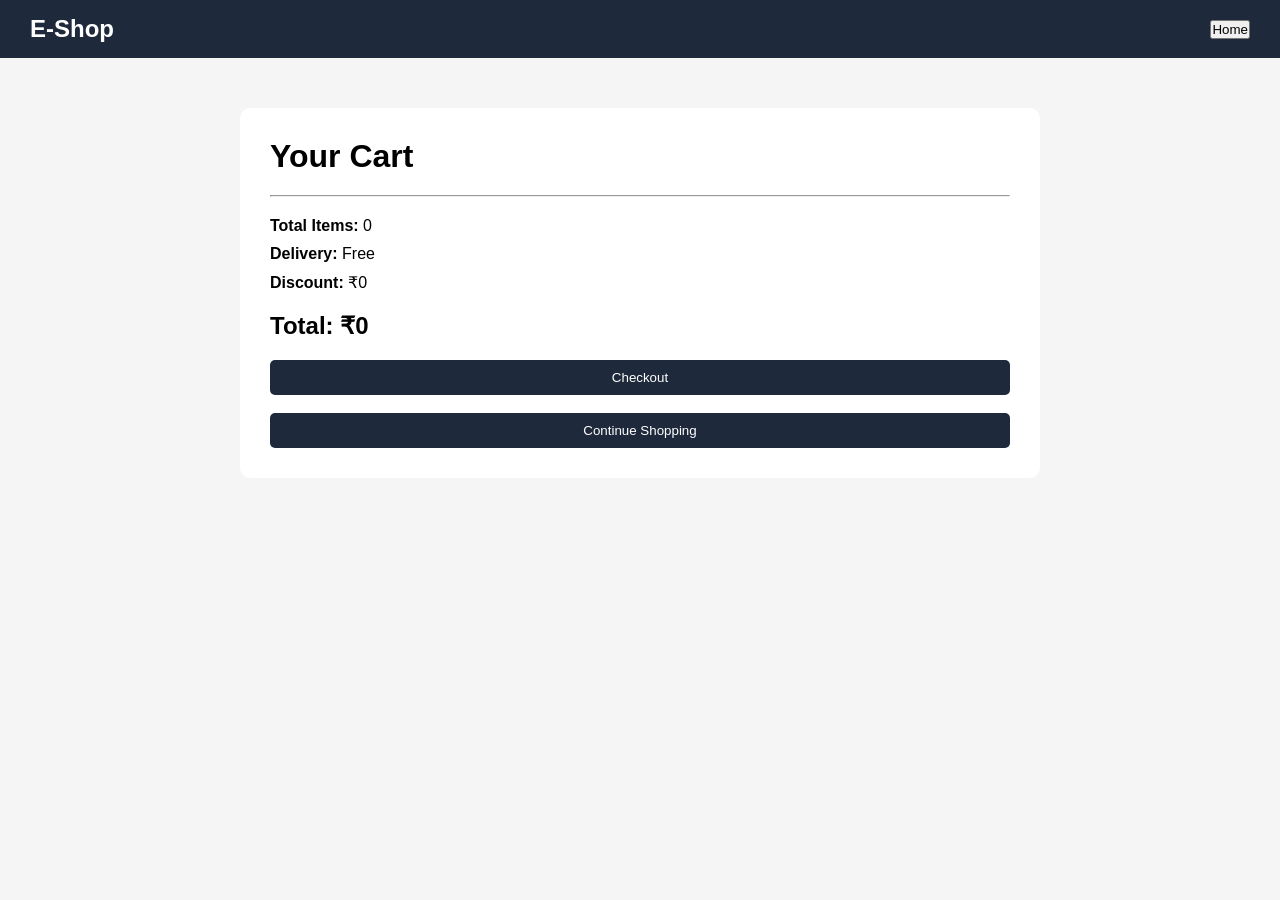
<file: frontend/cart.html>
<!DOCTYPE html>
<html>
<head>
    <title>Shopping Cart</title>
    <link rel="stylesheet" href="style.css">
</head>
<body>

<nav class="navbar">

    <div class="logo">
        E-Shop
    </div>

    <a href="index.html">
        <button>Home</button>
    </a>

</nav>

<div class="cart-container">

    <h1>Your Cart</h1>

    <div id="cartItems"></div>

    <hr>

    <div class="cart-summary">

        <p>
            <strong>Total Items:</strong>
            <span id="totalItems">0</span>
        </p>

        <p>
            <strong>Delivery:</strong> Free
        </p>

        <p>
            <strong>Discount:</strong> ₹0
        </p>

        <h2>
            Total:
            <span id="totalPrice">₹0</span>
        </h2>

    </div>

    <button class="cart-btn">
        Checkout
    </button>

    <br><br>

    <a href="index.html">
        <button class="cart-btn">
            Continue Shopping
        </button>
    </a>

</div>

<script>

const cart =
    JSON.parse(localStorage.getItem("cart")) || [];

const cartItems =
    document.getElementById("cartItems");

let total = 0;

cart.forEach((item, index) => {

    const div = document.createElement("div");

    div.classList.add("cart-item");

    div.innerHTML = `
        <div>
            <h3>${item.name}</h3>
            <p>${item.price}</p>
        </div>

        <button
            onclick="removeItem(${index})"
            class="cart-btn"
            style="width:auto;padding:8px 15px;"
        >
            Remove
        </button>
    `;

    cartItems.appendChild(div);

    total += Number(
        item.price.replace(/[₹,]/g, "")
    );

});

document.getElementById("totalItems").innerText =
    cart.length;

document.getElementById("totalPrice").innerText =
    "₹" + total.toLocaleString();

function removeItem(index) {

    let cart =
        JSON.parse(localStorage.getItem("cart")) || [];

    cart.splice(index, 1);

    localStorage.setItem(
        "cart",
        JSON.stringify(cart)
    );

    location.reload();

}

</script>

</body>
</html>
</file>
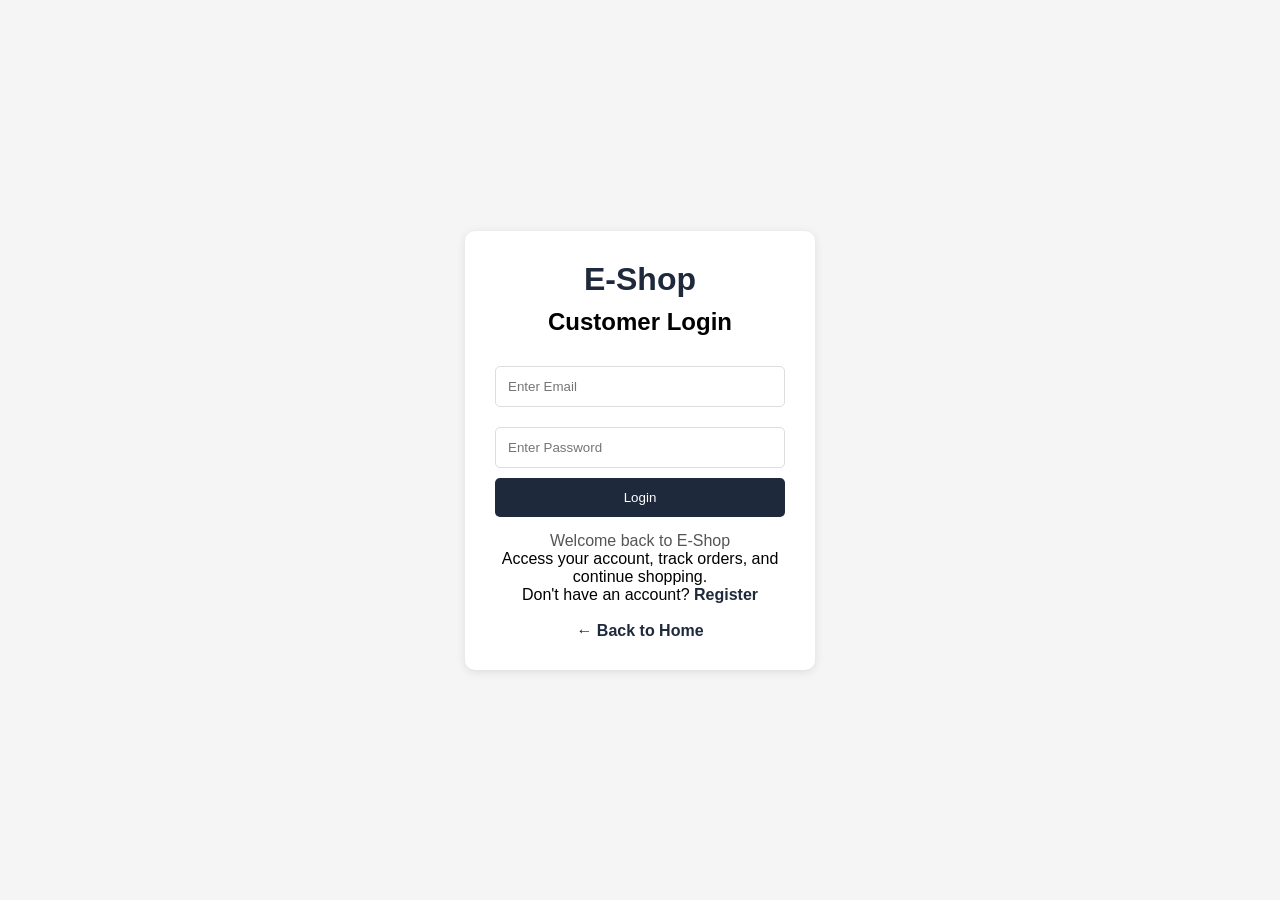
<file: frontend/login.html>
<!DOCTYPE html>
<html>
<head>
    <title>Customer Login</title>
    <link rel="stylesheet" href="style.css">
</head>
<body>

<div class="auth-container">

    <div class="auth-card">

        <h1>E-Shop</h1>

        <h2>Customer Login</h2>

        <input
            type="email"
            id="email"
            placeholder="Enter Email"
        >

        <input
            type="password"
            id="password"
            placeholder="Enter Password"
        >

        <button
            class="auth-btn"
            id="loginBtn"
        >
            Login
        </button>

        <p id="message"></p>

        <p class="welcome-text">
            Welcome back to E-Shop
        </p>

        <p>
            Access your account, track orders,
            and continue shopping.
        </p>

        <p>
            Don't have an account?
            <a href="register.html">Register</a>
        </p>

        <br>

        <a href="index.html">
            ← Back to Home
        </a>

    </div>

</div>

<script>

document.getElementById("loginBtn").addEventListener("click", async () => {

    const email = document.getElementById("email").value.trim();
    const password = document.getElementById("password").value;

    const message = document.getElementById("message");

    if (!email || !password) {

        message.innerText = "Please fill all fields.";
        return;

    }

    try {

        const response = await fetch(
            "https://ecommerce-backend-vnw2.onrender.com/auth/login",
            {
                method: "POST",
                headers: {
                    "Content-Type": "application/json"
                },
                body: JSON.stringify({
                    email,
                    password
                })
            }
        );

        const result = await response.text();

        if (result === "Login Successful") {

            message.style.color = "green";
            message.innerText = "Login Successful";

            sessionStorage.setItem(
                "loggedInUser",
                email.split("@")[0]
            );

            setTimeout(() => {

                window.location.href = "index.html";

            }, 1000);

        } else {

            message.style.color = "red";
            message.innerText = "Invalid Email or Password";

        }

    } catch (error) {

        console.error(error);

        message.style.color = "red";
        message.innerText = "Unable to connect to server.";

    }

});

</script>

</body>
</html>
</file>
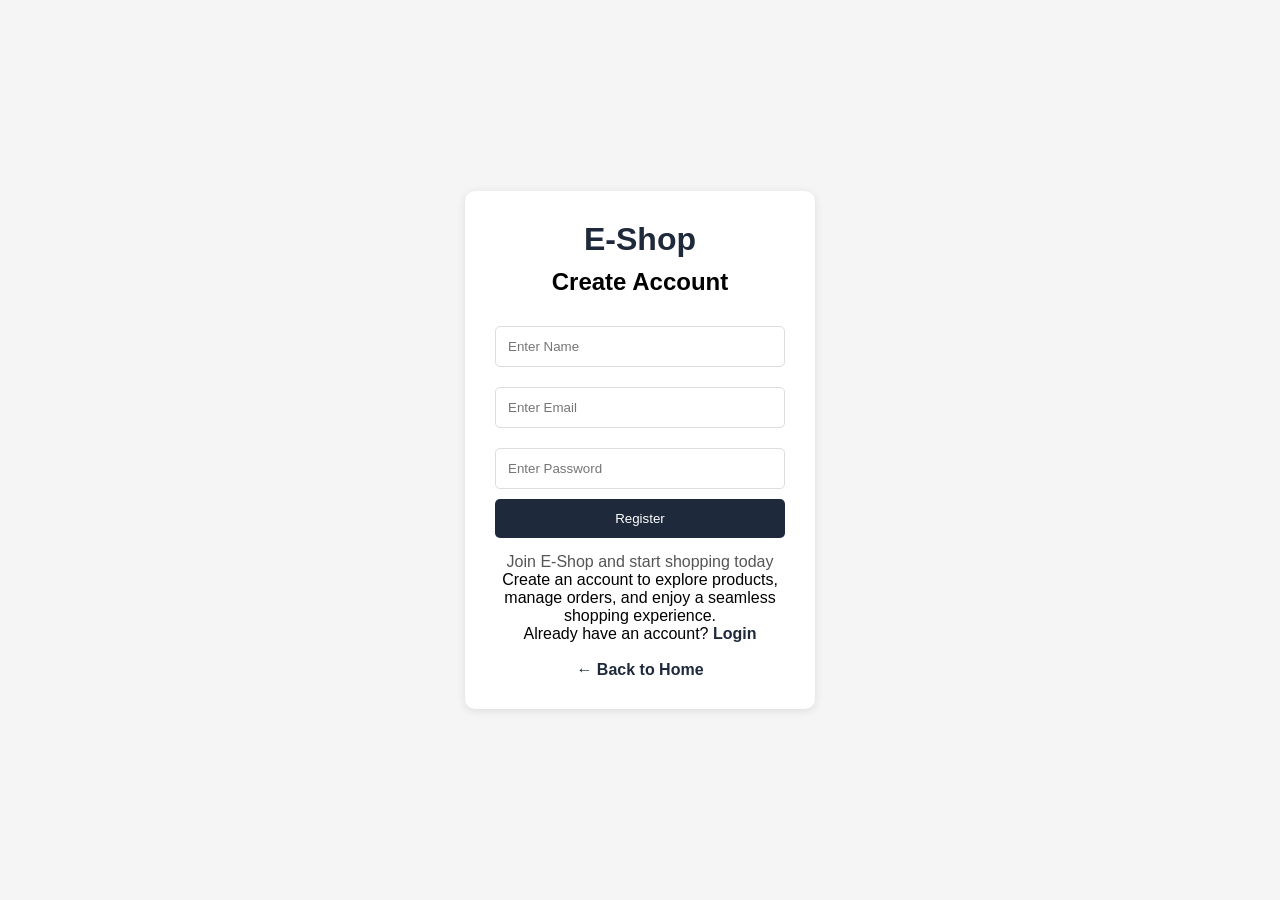
<file: frontend/register.html>
<!DOCTYPE html>
<html>
<head>
    <title>Register</title>
    <link rel="stylesheet" href="style.css">
</head>
<body>

<div class="auth-container">

    <div class="auth-card">

        <h1>E-Shop</h1>

        <h2>Create Account</h2>

        <input
            type="text"
            id="name"
            placeholder="Enter Name"
        >

        <input
            type="email"
            id="email"
            placeholder="Enter Email"
        >

        <input
            type="password"
            id="password"
            placeholder="Enter Password"
        >

        <button
            class="auth-btn"
            id="registerBtn"
        >
            Register
        </button>

        <p id="message"></p>

        <p class="welcome-text">
            Join E-Shop and start shopping today
        </p>

        <p>
            Create an account to explore products,
            manage orders, and enjoy a seamless
            shopping experience.
        </p>

        <p>
            Already have an account?
            <a href="login.html">Login</a>
        </p>

        <br>

        <a href="index.html">
            ← Back to Home
        </a>

    </div>

</div>

<script>

document.getElementById("registerBtn").addEventListener("click", async () => {

    const name = document.getElementById("name").value.trim();
    const email = document.getElementById("email").value.trim();
    const password = document.getElementById("password").value;

    const message = document.getElementById("message");

    if (!name || !email || !password) {

        message.style.color = "red";
        message.innerText = "Please fill all fields.";
        return;

    }

    try {

        const response = await fetch(
            "https://ecommerce-backend-vnw2.onrender.com/auth/register",
            {
                method: "POST",
                headers: {
                    "Content-Type": "application/json"
                },
                body: JSON.stringify({
                    name,
                    email,
                    password
                })
            }
        );

        const result = await response.text();

        if (result === "Email already registered") {

            message.style.color = "red";
            message.innerText = result;

        } else {

            message.style.color = "green";
            message.innerText = "Registration Successful!";

            setTimeout(() => {

                window.location.href = "login.html";

            }, 1200);

        }

    } catch (error) {

        console.error(error);

        message.style.color = "red";
        message.innerText = "Unable to connect to server.";

    }

});

</script>

</body>
</html>
</file>
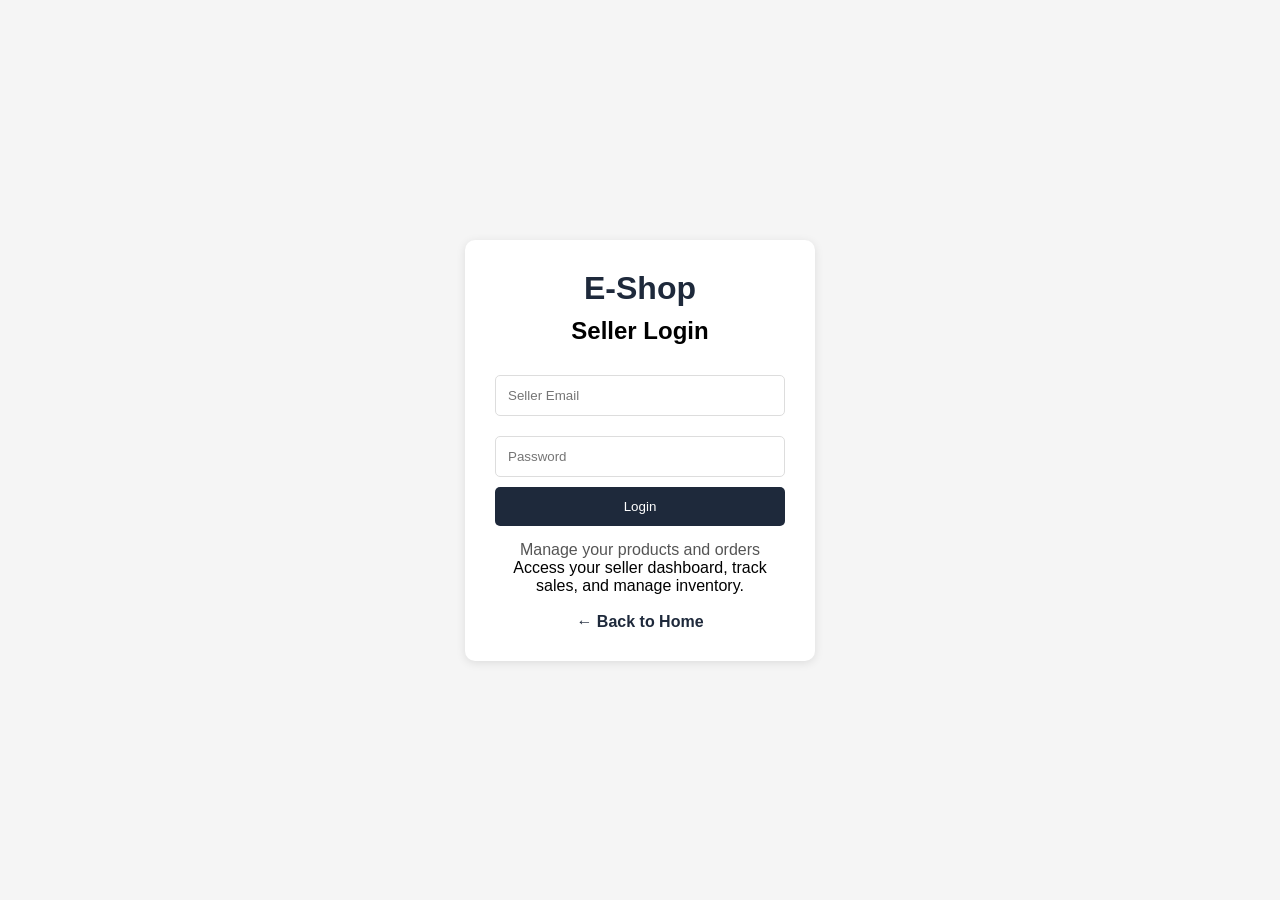
<file: frontend/seller-login.html>
<!DOCTYPE html>
<html>
<head>
    <title>Seller Login</title>
    <link rel="stylesheet" href="style.css">
</head>
<body>

<div class="auth-container">

    <div class="auth-card">

        <h1>E-Shop</h1>

        <h2>Seller Login</h2>

        <input
            type="email"
            placeholder="Seller Email"
        >

        <input
            type="password"
            placeholder="Password"
        >

        <button class="auth-btn">
            Login
        </button>

        <p class="welcome-text">
            Manage your products and orders
        </p>

        <p>
            Access your seller dashboard,
            track sales, and manage inventory.
        </p>

        <br>

        <a href="index.html">
            ← Back to Home
        </a>

    </div>

</div>

</body>
</html>
</file>
<file: frontend/style.css>
*{
    margin:0;
    padding:0;
    box-sizing:border-box;
    font-family:Arial, sans-serif;
}

body{
    background:#f5f5f5;
}

.navbar{
    background:#1e293b;
    color:white;
    padding:15px 30px;
    display:flex;
    justify-content:space-between;
    align-items:center;
}

.logo{
    font-size:24px;
    font-weight:bold;
}

.search-bar{
    width:40%;
    padding:10px;
    border:none;
    border-radius:5px;
}

.nav-buttons button{
    margin-left:10px;
    padding:10px 15px;
    border:none;
    border-radius:5px;
    cursor:pointer;
}

.hero{
    text-align:center;
    padding:80px 20px;
    background:white;
}

.hero h1{
    font-size:48px;
    margin-bottom:15px;
}

.hero p{
    font-size:20px;
    margin-bottom:20px;
}

.shop-btn{
    padding:12px 25px;
    border:none;
    border-radius:5px;
    cursor:pointer;
}

.products{
    padding:40px;
}

.products h2{
    margin-bottom:20px;
}

.product-grid{
    display:grid;
    grid-template-columns:repeat(auto-fit,minmax(220px,1fr));
    gap:20px;
}

.card{
    background:white;
    padding:20px;
    border-radius:10px;
    text-align:center;
    box-shadow:0 2px 5px rgba(0,0,0,0.1);
}

.card img{
    width:100%;
    border-radius:10px;
    margin-bottom:10px;
}

.price{
    font-size:20px;
    font-weight:bold;
    color:green;
    margin:10px 0;
}

.cart-btn{
    width:100%;
    padding:10px;
    border:none;
    border-radius:5px;
    background:#1e293b;
    color:white;
    cursor:pointer;
}

.auth-container{
    display:flex;
    justify-content:center;
    align-items:center;
    height:100vh;
    background:#f5f5f5;
}

.auth-card{
    width:350px;
    background:white;
    padding:30px;
    border-radius:10px;
    box-shadow:0 2px 10px rgba(0,0,0,0.1);
    text-align:center;
}

.auth-card h1{
    color:#1e293b;
    margin-bottom:10px;
}

.auth-card h2{
    margin-bottom:20px;
}

.auth-card input{
    width:100%;
    padding:12px;
    margin:10px 0;
    border:1px solid #ddd;
    border-radius:5px;
}

.auth-btn{
    width:100%;
    padding:12px;
    border:none;
    border-radius:5px;
    background:#1e293b;
    color:white;
    cursor:pointer;
}

.welcome-text{
    margin-top:15px;
    color:#555;
}

footer{
    background:#1e293b;
    color:white;
    text-align:center;
    padding:25px;
    margin-top:40px;
}

footer h3{
    margin-bottom:10px;
}

footer p{
    margin:5px 0;
}

.categories{
    padding:40px;
    background:white;
}

.categories h2{
    margin-bottom:20px;
}

.category-grid{
    display:grid;
    grid-template-columns:repeat(auto-fit,minmax(200px,1fr));
    gap:20px;
}

.category-card{
    background:#1e293b;
    color:white;
    padding:25px;
    text-align:center;
    border-radius:10px;
    font-size:20px;
    cursor:pointer;
}

.hero{
    background:linear-gradient(
        135deg,
        #1e293b,
        #334155
    );

    color:white;

    text-align:center;

    padding:100px 20px;
}

.hero-content h1{
    font-size:55px;
    margin-bottom:20px;
}

.hero-content p{
    font-size:22px;
    margin-bottom:25px;
}

.shop-btn{
    padding:15px 30px;
    border:none;
    border-radius:5px;
    background:white;
    color:#1e293b;
    font-weight:bold;
    cursor:pointer;
}

.product-details{
    display:flex;
    gap:40px;
    padding:50px;
    background:white;
}

.product-details img{
    width:400px;
    border-radius:10px;
}

.product-info{
    flex:1;
}

.product-info h1{
    margin-bottom:15px;
}

.product-info p{
    margin-bottom:15px;
}

.cart-container{
    max-width:800px;
    margin:50px auto;
    background:white;
    padding:30px;
    border-radius:10px;
}

.cart-item{
    display:flex;
    justify-content:space-between;
    padding:15px 0;
    border-bottom:1px solid #ddd;
}

.category-card{
    transition:0.3s;
}

.category-card:hover{
    transform:translateY(-5px);
    box-shadow:0 4px 12px rgba(0,0,0,0.2);
}

/* Product Rating */

.rating{
    color:orange;
    font-size:18px;
    margin:10px 0;
}

/* Customer Reviews */

.review{
    background:#f5f5f5;
    padding:15px;
    margin:15px 0;
    border-radius:8px;
    border-left:4px solid #1e293b;
}

.review h4{
    margin-bottom:8px;
    color:#1e293b;
}

.review p{
    margin:0;
    color:#555;
}

/* Related Products */

.related-products{
    padding:40px;
}

.related-products h2{
    margin-bottom:20px;
}

/* Product Links */

.card a{
    text-decoration:none;
    color:black;
}

.card a:hover{
    color:#1e293b;
}

/* Better Product Details Page */

.product-info h2{
    margin-top:25px;
    margin-bottom:15px;
    color:#1e293b;
}

/* Clickable Product Titles */

.card a{
    text-decoration:none;
    color:black;
    transition:0.3s;
}

.card a:hover{
    color:#1e293b;
}

/* Product Card Hover Effect */

.card{
    transition:0.3s;
}

.card:hover{
    transform:translateY(-5px);
    box-shadow:0 6px 15px rgba(0,0,0,0.15);
}

/* Navbar Buttons Hover */

.nav-buttons button:hover{
    background:#475569;
    color:white;
}

/* Cart Button Hover */

.cart-btn:hover{
    background:#334155;
}

/* Shop Button Hover */

.shop-btn:hover{
    background:#e2e8f0;
}

.cart-container h1{
    margin-bottom:20px;
}

.cart-container h2{
    margin-top:20px;
    margin-bottom:20px;
}

.cart-container p{
    margin-top:15px;
}

.auth-card a{
    color:#1e293b;
    text-decoration:none;
    font-weight:bold;
}

.auth-card a:hover{
    text-decoration:underline;
}

.features{
    padding:40px;
    background:white;
}

.features h2{
    margin-bottom:20px;
}

.cart-summary{
    margin:20px 0;
}

.cart-summary p{
    margin:10px 0;
}

.product-info ul{
    margin:15px 0 20px 20px;
}

.product-info li{
    margin-bottom:8px;
}

.offers{
    padding:40px;
    background:#f8fafc;
}

.offers h2{
    margin-bottom:20px;
}
</file>
